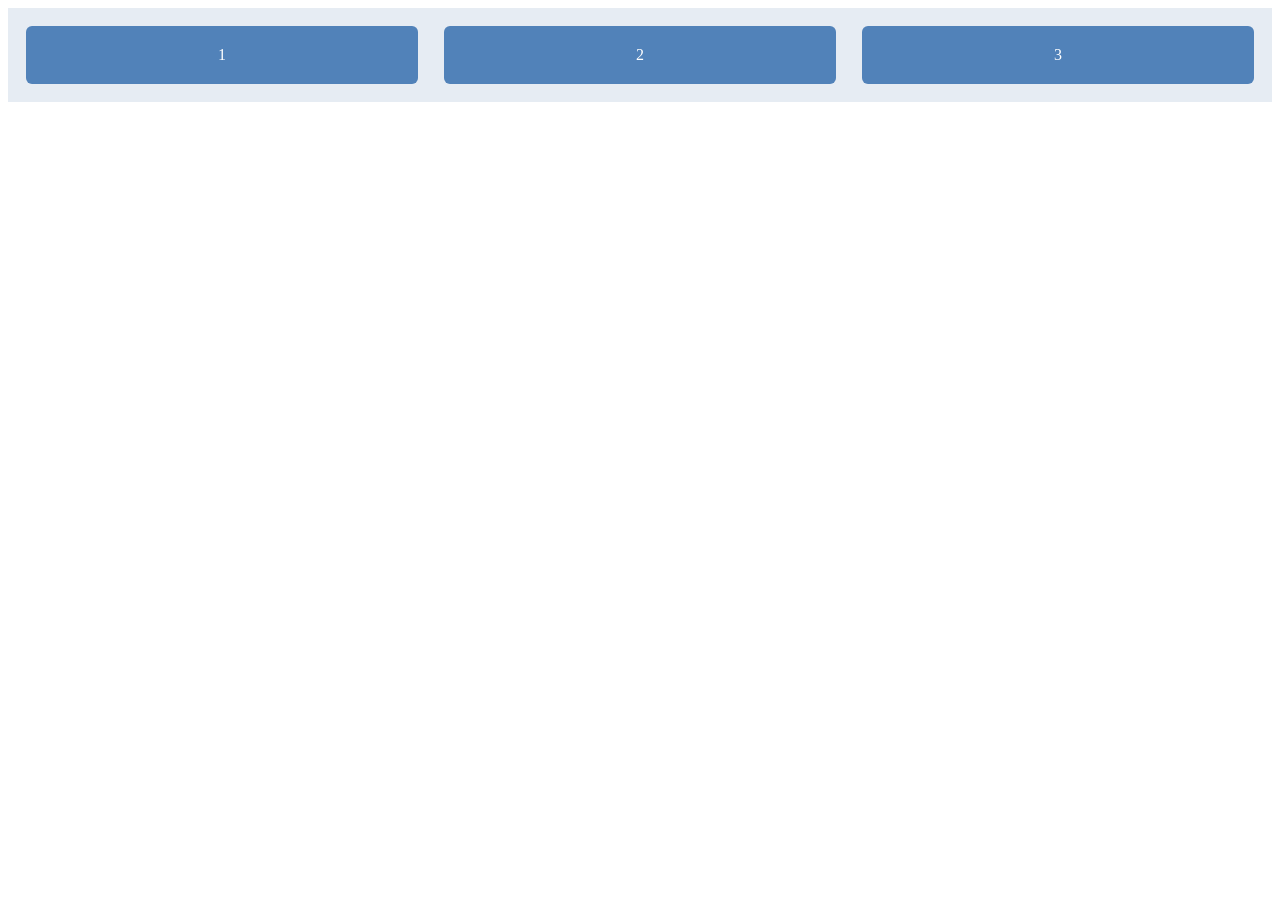
<file: boxmodel.html>
<!DOCTYPE html>
<html lang="en">
<head>
    <meta charset="UTF-8">
    <meta name="viewport" content="width=device-width, initial-scale=1.0">
    <title>boxmodel</title>
    <link rel="stylesheet" href="CSS/boxmodel.css">
</head>
<body>
    <div class="contenedor">
        <div class="item">1</div>
        <div class="item">2</div>
        <div class="item">3</div>
    </div>
</body>
</html>
</file>
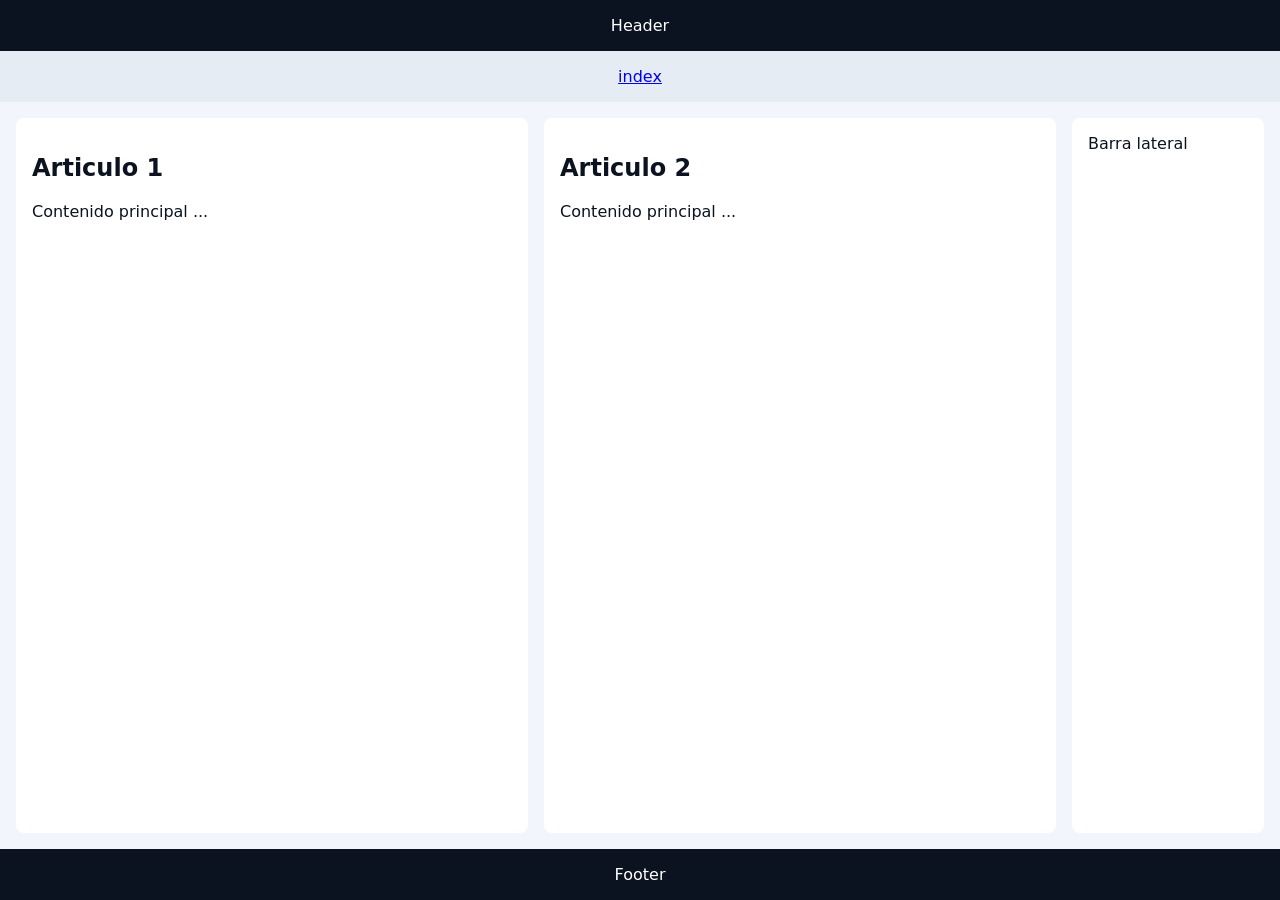
<file: gridflex.html>
<!DOCTYPE html>
<html lang="en">
<head>
    <meta charset="UTF-8">
    <meta name="viewport" content="width=device-width, initial-scale=1.0">
    <title>Gridflex</title>
    <link rel="stylesheet" href="CSS/gridflex.css">
</head>
<body>
    <header>Header</header>
    <nav>
        <a href="index.html">index</a>
    </nav>
    <main>
        <article>
            <h2>Articulo 1</h2>
            <p>Contenido principal ...</p>
        </article>
        <article>
            <h2>Articulo 2</h2>
            <p>Contenido principal ...</p>
        </article>
        <aside>Barra lateral</aside>
    </main>
    <footer>Footer</footer>
</body>
</html>
</file>
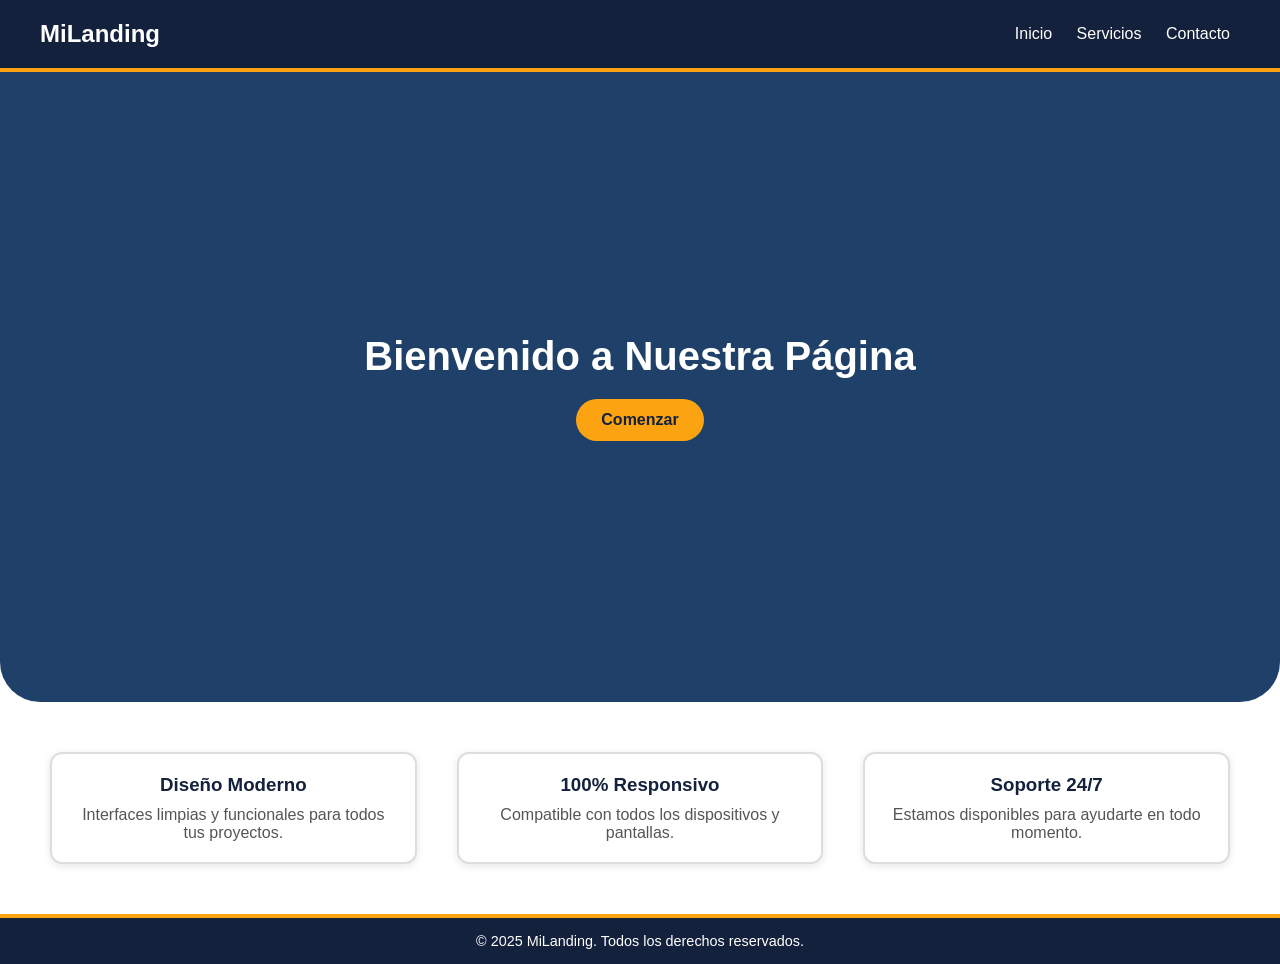
<file: Landing_Page_Simple.html>
<!DOCTYPE html>
<html lang="es">
<head>
  <meta charset="UTF-8">
  <meta name="viewport" content="width=device-width, initial-scale=1.0">
  <title>Landing Page Simple</title>
  <link rel="stylesheet" href="CSS/LandingPageSimple.css">
</head>
<body>

  <!-- HEADER -->
  <header>
    <h1>MiLanding</h1>
    <nav>
      <a href="#">Inicio</a>
      <a href="#">Servicios</a>
      <a href="#">Contacto</a>
    </nav>
  </header>

  <!-- HERO -->
  <section class="hero">
    <h2>Bienvenido a Nuestra Página</h2>
    <button>Comenzar</button>
  </section>

  <!-- MAIN -->
  <main>
    <div class="caja">
      <h3>Diseño Moderno</h3>
      <p>Interfaces limpias y funcionales para todos tus proyectos.</p>
    </div>
    <div class="caja">
      <h3>100% Responsivo</h3>
      <p>Compatible con todos los dispositivos y pantallas.</p>
    </div>
    <div class="caja">
      <h3>Soporte 24/7</h3>
      <p>Estamos disponibles para ayudarte en todo momento.</p>
    </div>
  </main>

  <!-- FOOTER -->
  <footer>
    &copy; 2025 MiLanding. Todos los derechos reservados.
  </footer>

</body>
</html>
</file>
<file: CSS/boxmodel.css>
.contenedor {
    display: flex;
    gap: 10px;
    background: #e6ecf3;
    padding: 10px;
    justify-content: space-around;
}
.item {
    flex: 1;
    background: #5182b9;
    color: #fff;
    text-align: center;
    padding: 20px;
    margin: 8px;
    border-radius: 6px;
}
</file>
<file: CSS/gridflex.css>
body {
    margin: 0;
    font-family: system-ui, sans-serif;
    color: #0b1320;
    background: #f2f5fb;
    min-height: 100vh;
    display: grid;
    grid-template-rows: auto auto 1fr auto;
}
header, nav, footer {
    padding: 16px;
    text-align: center;
}
header, footer {
    background: #0b1320;
    color: #fff;
}
nav {
    background: #e6ecf3;
}
main {
    display: flex;
    gap: 16px;
    padding: 16px;
}
article {
    flex: 3;
    background: #fff;
    padding: 16px;
    border-radius: 8px;
}
aside {
    flex: 1;
    background: #fff;
    padding: 16px;
    border-radius: 8px;
}
</file>
<file: CSS/LandingPageSimple.css>
/* ========== RESETEO BÁSICO ========== */
    * {
      box-sizing: border-box;
      margin: 0;
      padding: 0;
      font-family: 'Poppins', sans-serif;
    }

    /* ========== LAYOUT PRINCIPAL (GRID) ========== */
    body {
      display: grid;
      grid-template-rows: auto 70vh auto auto;
      min-height: 100vh;
    }

    /* ========== HEADER ========== */
    header {
      background-color: #14213d;
      color: white;
      padding: 20px 40px;
      display: flex;
      justify-content: space-between;
      align-items: center;
      border-bottom: 4px solid #fca311;
    }

    header h1 {
      font-size: 1.5rem;
    }

    nav a {
      color: white;
      margin: 0 10px;
      text-decoration: none;
      font-weight: 500;
    }

    nav a:hover {
      color: #fca311;
    }

    /* ========== HERO SECTION ========== */
    .hero {
      background: #1f4068;
      color: white;
      display: flex;
      flex-direction: column;
      justify-content: center;
      align-items: center;
      text-align: center;
      padding: 50px;
      border-radius: 0 0 40px 40px; /* modelo de cajas: borde redondeado */
    }

    .hero h2 {
      font-size: 2.5rem;
      margin-bottom: 20px;
    }

    .hero button {
      background-color: #fca311;
      border: none;
      padding: 12px 25px;
      font-size: 1rem;
      border-radius: 30px;
      cursor: pointer;
      color: #14213d;
      font-weight: bold;
      transition: background 0.3s;
    }

    .hero button:hover {
      background-color: #ffbb33;
    }

    /* ========== MAIN ========== */
    main {
      display: grid;
      grid-template-columns: repeat(auto-fit, minmax(250px, 1fr));
      gap: 20px;
      padding: 40px;
    }

    .caja {
      background: #fff;
      border: 2px solid #ddd;
      border-radius: 12px;
      padding: 20px;
      text-align: center;
      box-shadow: 0 2px 8px rgba(0,0,0,0.1);
      margin: 10px;
    }

    .caja h3 {
      margin-bottom: 10px;
      color: #14213d;
    }

    .caja p {
      color: #555;
    }

    /* ========== FOOTER ========== */
    footer {
      background-color: #14213d;
      color: white;
      text-align: center;
      padding: 15px;
      border-top: 4px solid #fca311;
      font-size: 0.9rem;
    }
</file>
